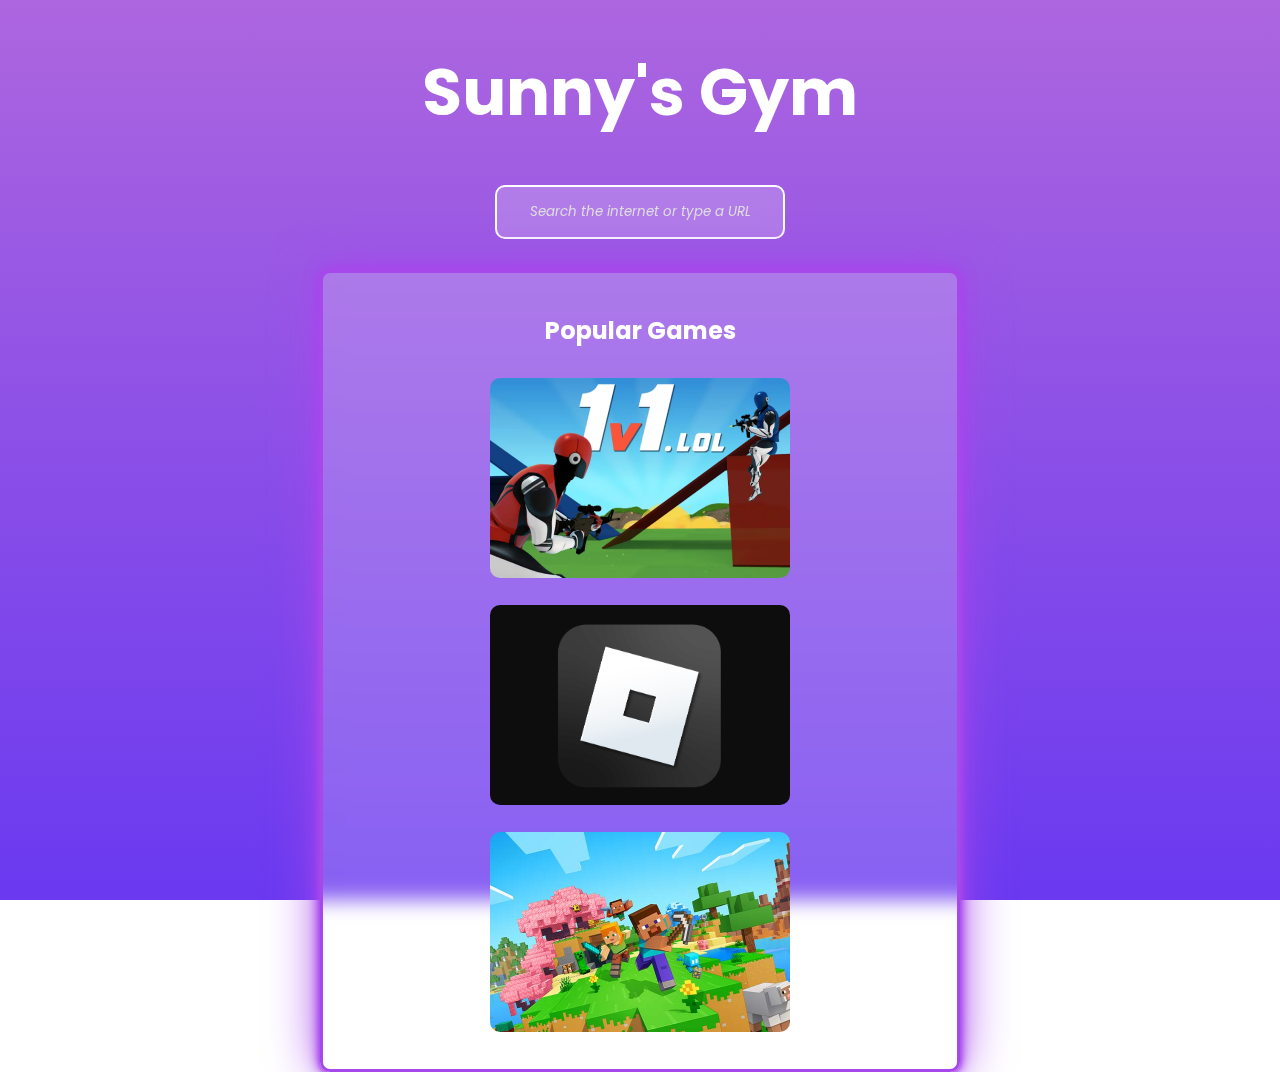
<file: web/index.html>
<!DOCTYPE html>
<html lang="en">
  <head>
    <meta charset="UTF-8">
    <meta name="viewport" content="width=device-width, initial-scale=1.0">
    <meta http-equiv="X-UA-Compatible" content="ie=edge">
    <title>Sunny's Gym</title>
    <link rel="stylesheet" href="/assets/css/styles.css">
  </head>
  <body>
    <main class="main-container">
      <h1>Sunny's Gym</h1>
      <form id="uv-form">
        <input id="uv-search-engine" value="https://www.google.com/search?q=%s" type="hidden" />
        <input id="uv-address" type="text" placeholder="Search the internet or type a URL" class="form__input" />
      </form>
      <div id="roddyusedtoberichbox">
        <h2>Popular Games</h2>
        <a href="/frame.html?url=https://selenite.cc/semag/1v1lol/index.html" target="_blank"><img src="/assets/img/game/1v1s.png" id="game" /></a>
        <a href="/frame.html?url=https://ngg.frogiee.one/?ng_ifp_partner=skool" target="_blank"><img src="/assets/img/game/roblox.png" id="game" /></a>
        <a href="/frame.html?url=https://eaglercraft.com/mc/1.8.8/" target="_blank"><img src="/assets/img/game/mc.png" id="game" /></a>
      </div>
      <div class="desc left-margin">
        <p id="uv-error"></p>
        <pre id="uv-error-code"></pre>
      </div>
    </main>
    <script src="uv/uv.bundle.js" defer></script>
    <script src="uv/uv.config.js" defer></script>
    <script src="register-sw.js" defer></script>
    <script src="search.js" defer></script>
    <script src="index.js" defer></script>
  </body>
</html>
</file>
<file: assets/css/styles.css>
@import url('https://fonts.googleapis.com/css2?family=Poppins:ital,wght@0,100;0,200;0,300;0,400;0,500;0,600;0,700;0,800;0,900;1,100;1,200;1,300;1,400;1,500;1,600;1,700;1,800;1,900&display=swap');

* {
    font-family: 'Poppins', sans-serif;
}

html {
    height: 100%;
    background: linear-gradient(to bottom, #ad66df, #6a39f0);
    background-attachment: fixed;
    background-size: 100% 100%;
}

body {
    margin: 0;
    font-family: 'Poppins', sans-serif;
    color: white;
    text-align: center;
    display: flex;
    flex-direction: column;
    min-height: 100%;
}

h1 {
    font-size: 65px;
}

#uv-address {
    background: rgba(255, 255, 255, 0.2);
    backdrop-filter: blur(10px);
    -webkit-backdrop-filter: blur(10px);
    border-radius: 10px;
    border-color: white;
    border-style: solid;
    outline: none;
    padding: 15px;
    color: white;
    width: 20%;
    text-align: center;
    transition: all 0.2s ease-in-out;
    margin-bottom: 10px;
}

#uv-address::placeholder {
    color: rgb(223, 223, 223);
    font-style: italic;
}

#uv-address:focus {
    width: 35%;
}

#roddyusedtoberichbox {
    position: absolute;
    top: 30%;
    left: 50%;
    overflow: clip;
    transform: translateX(-50%);
    box-shadow: 0 0 5px #a748eb, 0 0 10px #a748eb, 0 0 15px #a748eb, 0 0 50px #a748eb;
    min-width: 350px;
    margin: 0 auto;
    border: 3px solid #a748eb;
    border-radius: 10px;  
    background: rgba(255, 255, 255, 0.2);
    backdrop-filter: blur(10px);
    -webkit-backdrop-filter: blur(10px);
    min-height: 250px;
    padding: 20px;
    z-index: 9997;
    text-align: center;
}

#game {
    width: 300px;
    height: 200px;
    border-radius: 15px;
    border: 5px solid transparent;
    background-origin: border-box;
    background-clip: padding-box, border-box;
    transition: all 0.2s ease-in-out;
    object-fit: cover;
    object-position: center;
}
  
#game {
    position: relative;
    display: inline-block;
    margin: 5px;
}
  
#game:hover {
    transform: scale(1.05);
    border-color: #ddaeff;
    border-radius: 5px;
}

iframe {
    margin-top: 60px;
    width: 100%;
    height: calc(100vh - 60px);
    border: none;
    position: relative;
    overflow: hidden;
    box-sizing: border-box;
    display: block;
}

.glass-navbar {
    position: fixed;
    top: 0;
    width: 100%;
    display: flex;
    justify-content: space-between;
    align-items: center;
    padding: 10px 20px;
    background: rgba(255, 255, 255, 0.2);
    backdrop-filter: blur(15px);
    -webkit-backdrop-filter: blur(15px);
    box-shadow: 0 4px 6px rgba(0, 0, 0, 0.1);
    border-bottom: 1px solid rgba(255, 255, 255, 0.2);
    z-index: 99999;
    font-family: 'Poppins', sans-serif;
    box-sizing: border-box;
    height: 60px;
}

.glass-navbar .logo a {
    text-decoration: none;
    font-size: 1.5rem;
    font-weight: bold;
    color: white;
    transition: color 0.3s ease-in-out;
}


.glass-navbar .nav-links {
    list-style: none;
    display: flex;
    gap: 15px;
    margin: 0;
    padding: 0;
}

.glass-navbar .nav-links li {
    margin: 0;
    padding: 0;
}

.glass-navbar .nav-links a {
    text-decoration: none;
    font-size: 1rem;
    font-weight: 500;
    color: white;
    padding: 8px 15px;
    border-radius: 8px;
    transition: background 0.3s ease, color 0.3s ease;
}

.glass-navbar .nav-links a:hover {
    background: rgba(255, 255, 255, 0.3);
}

.glass-navbar .nav-links {
    padding-right: 20px;
}

@media (max-width: 768px) {
    .glass-navbar {
        flex-direction: column;
        align-items: flex-start;
        padding: 15px;
    }
}

.settings-section {
    margin: 30px 0;
    text-align: center;
}

.settings-section h2 {
    margin-bottom: 15px;
}

.settings-section label {
    display: block;
    margin-bottom: 10px;
    font-size: 1.2em;
}

.settings-section select,
.settings-section input[type="text"] {
    width: 80%;
    padding: 10px;
    border-radius: 5px;
    border: none;
    margin-bottom: 15px;
    background: rgba(255, 255, 255, 0.2);
    color: white;
    outline: none;
}

#panic-url::placeholder {
    color: rgba(255, 255, 255, 0.822);
    font-style: italic;
}

.settings-section button {
    padding: 10px 20px;
    border: none;
    background-color: #a748eb;
    color: white;
    border-radius: 5px;
    cursor: pointer;
    font-size: 1em;
    transition: background 0.3s;
}

.settings-section button:hover {
    background-color: #ddaeff;
}

button {
    padding: 10px 20px;
    border: none;
    background-color: #a748eb;
    color: white;
    border-radius: 5px;
    cursor: pointer;
    font-size: 1em;
    transition: background 0.3s;
}

button:hover {
    background-color: #ddaeff;
}

#favicon-selector {
    color: #686868;
}

#gameframe {
    top: 70px;
    left: 10px;
    right: 120px;
    outline: none;
    border-style: solid;
    border-color: #5e35b1;
    border-width: 5px;
    border-radius: 3px;
    width: 60%;
    height: 75vh;
    border-radius: 15px;
    position: relative;
    margin: 85px auto;
    display: block;
    z-index: 1;
}

#adplusiframe {
    display: flex;
    justify-content: space-between;
    align-items: flex-start;
    margin: 20px 0;
  }
  
  #adarea {
    flex: 1;
    margin-right: 10px;
    max-width: 300px;
    justify-content: center;
    display: flex;
    z-index: 9999;
    top: 18%; 
    position: absolute;
  }
  
  #bottomad {
    display: flex;
    justify-content: center;
    margin-top: 20px;
  }
</file>
